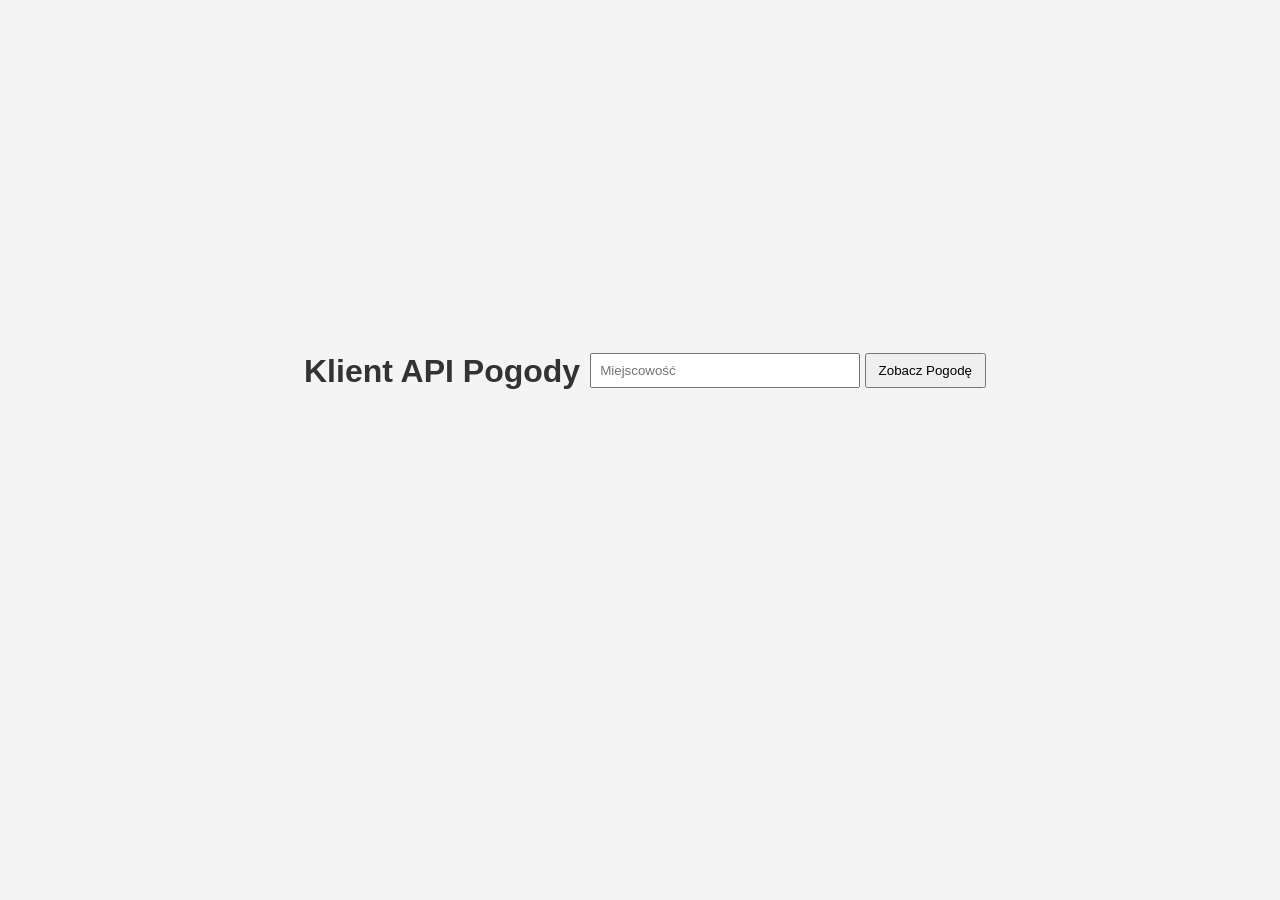
<file: Lab04/index.html>
<!DOCTYPE html>
<html lang="pl">
<head>
    <meta charset="UTF-8">
    <meta name="viewport" content="width=device-width, initial-scale=1.0">
    <title>LAB D - Klient Pogody</title>
    <link rel="stylesheet" href="style.css">
</head>
<body>

<h1>Klient API Pogody</h1>

<div class="search-container">
    <input type="text" id="locationInput" placeholder="Miejscowość">
    <button id="weatherButton">Zobacz Pogodę</button>
</div>

<div id="resultsContainer">
    <h2>Pogoda bieżąca:</h2>
    <div id="currentWeather">
    </div>

    <h2>Prognoza 5-dniowa:</h2>
    <div id="forecast">
    </div>
</div>

<script src="script.js"></script>
</body>
</html>
</file>
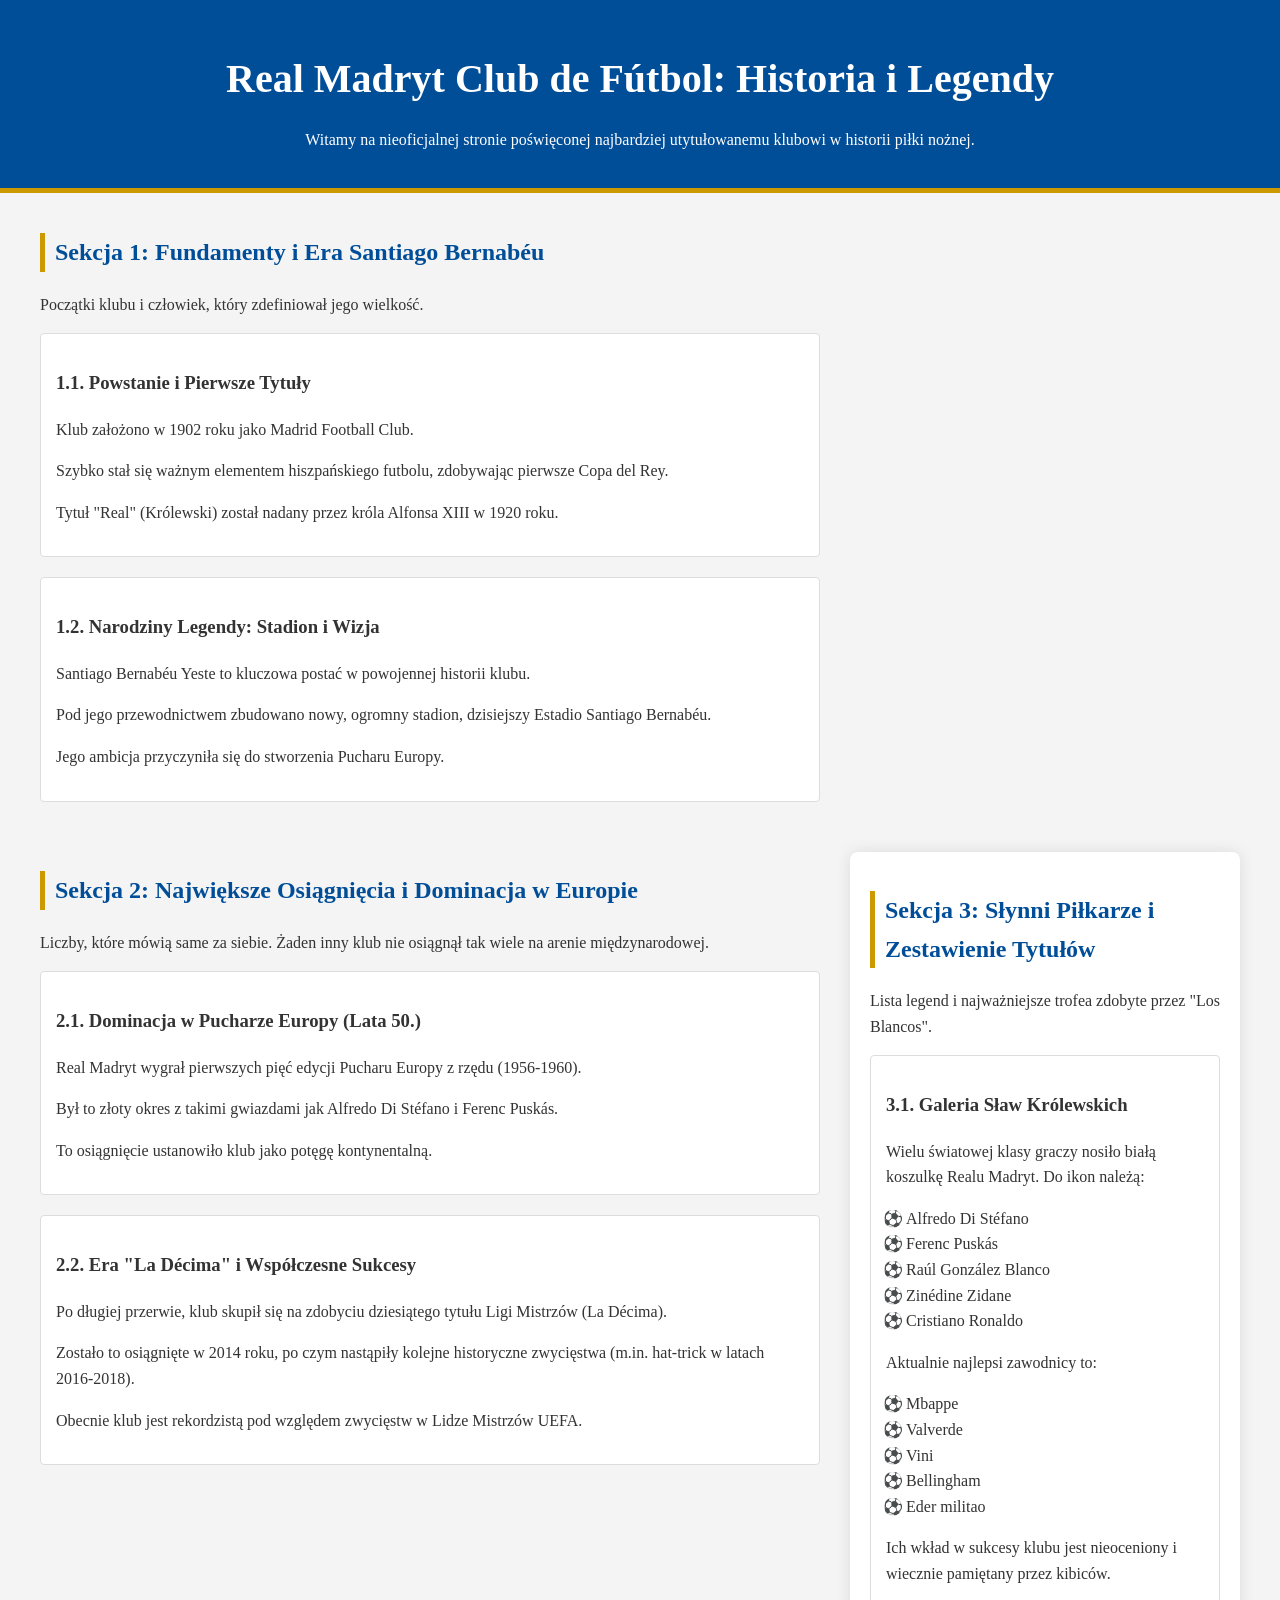
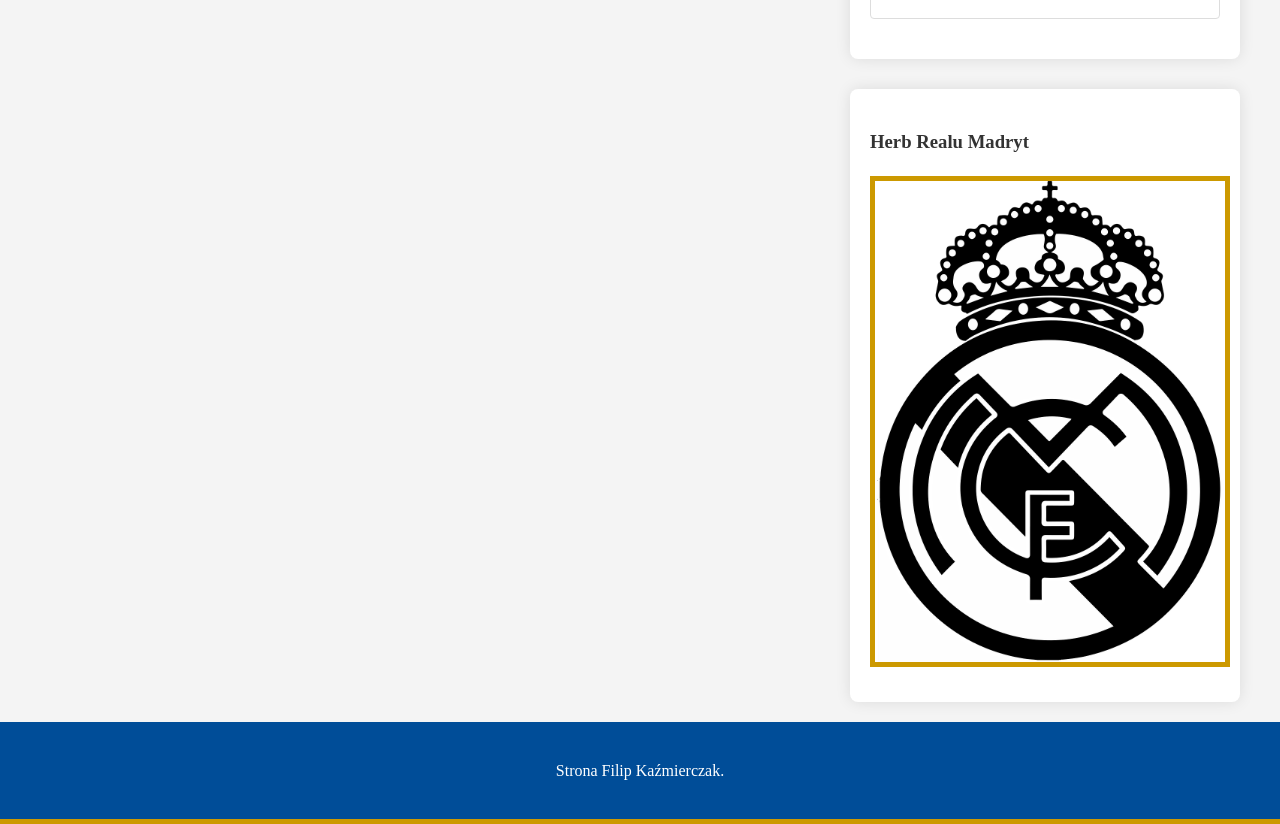
<file: Lab01/lab01.html>
<!DOCTYPE html>
<html lang="pl">
<head>
    <meta charset="UTF-8">
    <meta name="viewport" content="width=device-width, initial-scale=1.0">
    <script src="http://wi.arturk.pl/zen-style.js.php?styles[]=style-1&styles[]=style-2" defer></script>
    <meta name="description" content="Szkielet HTML dla Laboratorium LAB A - Czysta struktura">
    <title>Real Madryt - Królewski Klub</title>

    <link rel="stylesheet" href="style-1.css" id="theme-link">
</head>
<body>

    <header>
        <h1>Real Madryt Club de Fútbol: Historia i Legendy</h1>
        <p id="powiatanie">Witamy na nieoficjalnej stronie poświęconej najbardziej utytułowanemu klubowi w historii piłki nożnej.</p>
    </header>

    <main>

        <section>
            <h2>Sekcja 1: Fundamenty i Era Santiago Bernabéu</h2>
            <p>Początki klubu i człowiek, który zdefiniował jego wielkość.</p>

            <article>
                <h3>1.1. Powstanie i Pierwsze Tytuły</h3>
                <p>Klub założono w 1902 roku jako Madrid Football Club.</p>
                <p>Szybko stał się ważnym elementem hiszpańskiego futbolu, zdobywając pierwsze Copa del Rey.</p>
                <p>Tytuł "Real" (Królewski) został nadany przez króla Alfonsa XIII w 1920 roku.</p>
            </article>

            <article>
                <h3>1.2. Narodziny Legendy: Stadion i Wizja</h3>
                <p>Santiago Bernabéu Yeste to kluczowa postać w powojennej historii klubu.</p>
                <p>Pod jego przewodnictwem zbudowano nowy, ogromny stadion, dzisiejszy Estadio Santiago Bernabéu.</p>
                <p>Jego ambicja przyczyniła się do stworzenia Pucharu Europy.</p>
            </article>
        </section>

        <section>
            <h2>Sekcja 2: Największe Osiągnięcia i Dominacja w Europie</h2>
            <p>Liczby, które mówią same za siebie. Żaden inny klub nie osiągnął tak wiele na arenie międzynarodowej.</p>

            <article>
                <h3>2.1. Dominacja w Pucharze Europy (Lata 50.)</h3>
                <p>Real Madryt wygrał pierwszych pięć edycji Pucharu Europy z rzędu (1956-1960).</p>
                <p>Był to złoty okres z takimi gwiazdami jak Alfredo Di Stéfano i Ferenc Puskás.</p>
                <p>To osiągnięcie ustanowiło klub jako potęgę kontynentalną.</p>
            </article>

            <article>
                <h3>2.2. Era "La Décima" i Współczesne Sukcesy</h3>
                <p>Po długiej przerwie, klub skupił się na zdobyciu dziesiątego tytułu Ligi Mistrzów (La Décima).</p>
                <p>Zostało to osiągnięte w 2014 roku, po czym nastąpiły kolejne historyczne zwycięstwa (m.in. hat-trick w latach 2016-2018).</p>
                <p>Obecnie klub jest rekordzistą pod względem zwycięstw w Lidze Mistrzów UEFA.</p>
            </article>
        </section>

        <section>
            <h2>Sekcja 3: Słynni Piłkarze i Zestawienie Tytułów</h2>
            <p>Lista legend i najważniejsze trofea zdobyte przez "Los Blancos".</p>

            <article>
                <h3>3.1. Galeria Sław Królewskich</h3>
                <p>Wielu światowej klasy graczy nosiło białą koszulkę Realu Madryt. Do ikon należą:</p>

                <ul>
                    <li>Alfredo Di Stéfano</li>
                    <li>Ferenc Puskás</li>
                    <li>Raúl González Blanco</li>
                    <li>Zinédine Zidane</li>
                    <li>Cristiano Ronaldo</li>
                </ul>

                <p>Aktualnie najlepsi zawodnicy to: </p>
                <ul>
                    <li>Mbappe</li>
                    <li>Valverde</li>
                    <li>Vini</li>
                    <li>Bellingham</li>
                    <li>Eder militao</li>
                </ul>

                <p>Ich wkład w sukcesy klubu jest nieoceniony i wiecznie pamiętany przez kibiców.</p>
            </article>
        </section>

        <section id="galeria">
            <h3>Herb Realu Madryt</h3>
            <img
                src="rm.png"
                alt="Logo Realu Madryt lub zdjęcie drużyny"
                width="600"
                height="400"
            >

        </section>


    </main>

    <footer>
        <p>Strona Filip Kaźmierczak.</p>
    </footer>
</body>
</html>
</file>
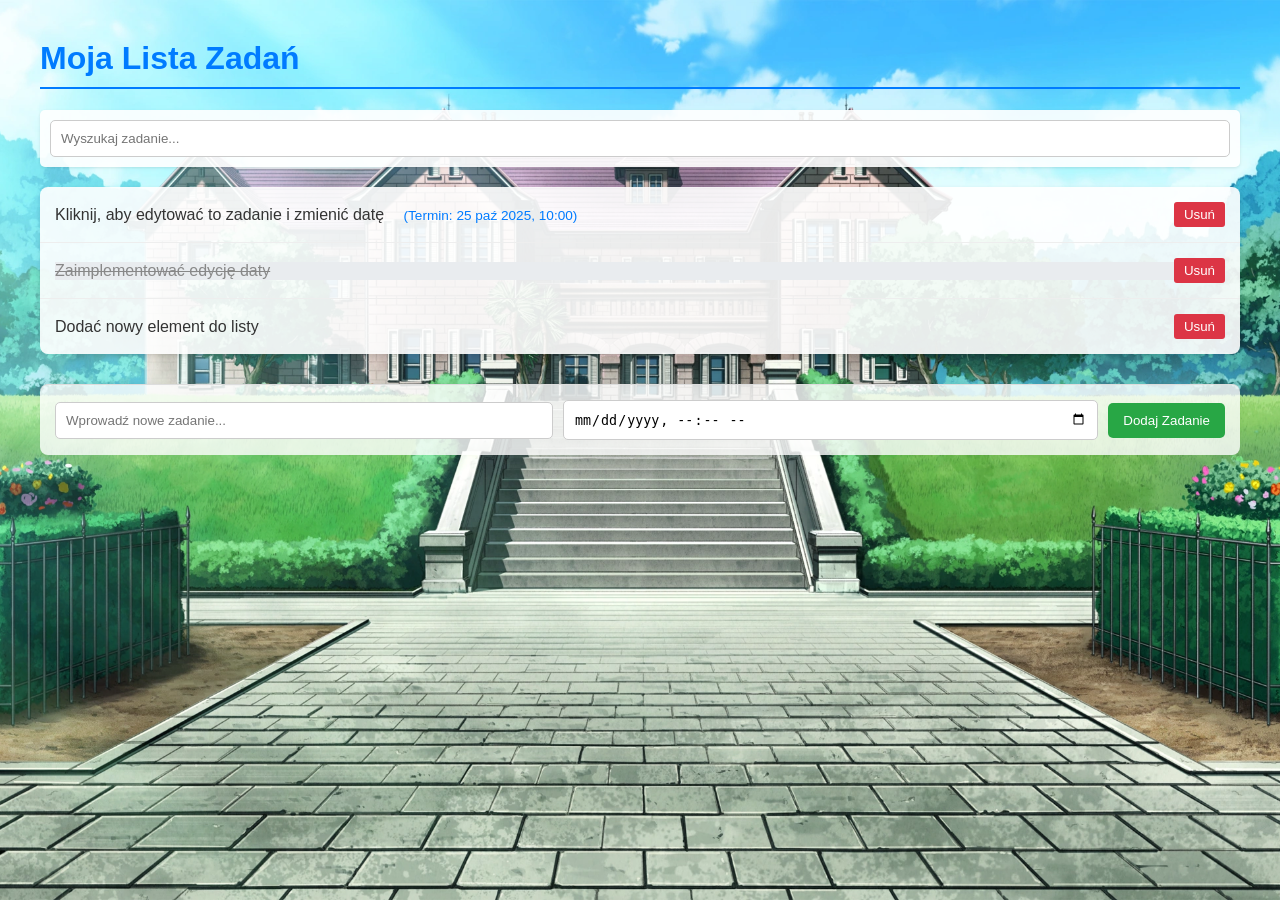
<file: Lab02/htmlFile.html>
<!DOCTYPE html>
<html lang="pl">
<head>
    <meta charset="UTF-8">
    <meta name="viewport" content="width=device-width, initial-scale=1.0">
    <title>Lista Zadań</title>
    <link rel="stylesheet" href="stylesheet.css">
</head>
<body>

<h1>Moja Lista Zadań</h1>

<div id="search-container">
    <input type="text" id="search-input" placeholder="Wyszukaj zadanie...">
</div>

<ul id="task-list">
</ul>

<div id="add-task-container">
    <input type="text" id="new-task-input" placeholder="Wprowadź nowe zadanie...">
    <input type="datetime-local" id="new-task-deadline">
    <button id="add-task-btn">Dodaj Zadanie</button>
</div>

<script src="javaScript.js"></script>

</body>
</html>
</file>
<file: Lab04/style.css>
body {
    display: flex;
    justify-content: center;
    align-items: center;
    font-family: Arial, sans-serif;
    margin: 20px;
    background-color: #f4f4f4;
    height: 80vh;

}

h1, h2 {
    color: #333;
    margin: 10px;
    height: 6vh;
}

.search-container {
    margin-bottom: 20px;
}

#locationInput {
    padding: 8px;
    width: 250px;
}

#weatherButton {
    padding: 8px 12px;
    cursor: pointer;
}

#resultsContainer {
    display: none; 
}

#currentWeather, #forecast {
    background-color: #fff;
    border: 1px solid #ddd;
    padding: 25px;
    margin-top: 10px;
    border-radius: 5px;
    box-shadow: 0 2px 5px rgba(0,0,0,0.1);
    width: 300px;
    margin-left: 10px;
    margin-right: auto;
    
}

.forecast-item {
    border-bottom: 1px dashed #ccc;
    padding: 10px 0;
}

.forecast-item:last-child {
    border-bottom: none;
}
</file>
<file: Lab01/style-1.css>
body {
    font-family: 'Georgia', serif;
    line-height: 1.6;
    margin: 0;
    padding: 0;
    background-color: #f4f4f4;
    color: #333;
}

header, footer {
    background-color: #004d98;
    color: #fff;
    padding: 20px;
    text-align: center;
    border-bottom: 5px solid #cc9900;
}

h1 {
    font-size: 2.5em;
    margin-bottom: 0.2em;
}

h2 {
    color: #004d98;
    border-left: 5px solid #cc9900;
    padding-left: 10px;
}

h3 {
    color: #333;
    font-weight: bold;
}

main {
    max-width: 1200px;
    margin: 20px auto;
    padding: 0 20px;
    display: grid;
    grid-template-columns: 2fr 1fr;
    gap: 30px;
}

section:nth-child(1),
section:nth-child(2) {
    grid-column: 1 / 2;
}

section:nth-child(3),
#galeria {
    grid-column: 2 / 3;
    background-color: #fff;
    padding: 20px;
    border-radius: 8px;
    box-shadow: 0 0 15px rgba(0, 0, 0, 0.1);
}

article {
    background-color: #fff;
    padding: 15px;
    border-radius: 4px;
    margin-bottom: 20px;
    border: 1px solid #ddd;
}

img {
    max-width: 100%;
    height: auto;
    display: block;
    margin: 15px auto;
    border: 5px solid #cc9900;
}

ul {
    list-style-type: none;
    padding-left: 0;
}

ul li {
    padding-left: 20px;
    position: relative;
}

ul li::before {
    content: "⚽";
    position: absolute;
    left: -3px;
    color: #004d98;
}

@media (max-width: 768px) {
    main {
        grid-template-columns: 1fr;
        padding: 0 10px;
        gap: 15px;
    }

    section, #galeria {
        grid-column: 1 / -1;
        box-shadow: none;
    }

    header, footer {
        padding: 15px;
    }

    h1 {
        font-size: 2em;
    }
}
</file>
<file: Lab02/stylesheet.css>
body {
    font-family: 'Segoe UI', Tahoma, Geneva, Verdana, sans-serif;
    margin: 40px;
    background-color: #f4f7f6;
    color: #333;
    background-image: url('rose.webp');
    background-size: cover;
    background-repeat: no-repeat;
    background-attachment: fixed;
    background-position: center center;
}

h1 {
    color: #007bff;
    border-bottom: 2px solid #007bff;
    padding-bottom: 10px;
}

#search-container {
    margin-bottom: 20px;
    padding: 10px;
    background-color: rgba(255, 255, 255, 0.9);
    border-radius: 5px;
    box-shadow: 0 1px 3px rgba(0, 0, 0, 0.1);
}

#search-input {
    width: 100%;
    padding: 10px;
    border: 1px solid #ccc;
    border-radius: 5px;
    box-sizing: border-box; 
}


#add-task-container {
    margin-top: 30px;
    padding-top: 20px;
    border-top: 1px solid #ddd;
    display: flex;
    flex-wrap: wrap;
    gap: 10px;
    align-items: center;
    background-color: rgba(255, 255, 255, 0.8);
    padding: 15px;
    border-radius: 8px;
    box-shadow: 0 -2px 5px rgba(0, 0, 0, 0.05);
}

#new-task-input,
#new-task-deadline {
    padding: 10px;
    border: 1px solid #ccc;
    border-radius: 5px;
    flex-grow: 1;
    min-width: 150px;
}

#add-task-btn {
    padding: 10px 15px;
    background-color: #28a745;
    color: white;
    border: none;
    border-radius: 5px;
    cursor: pointer;
    transition: background-color 0.3s;
    white-space: nowrap;
}

#add-task-btn:hover {
    background-color: #218838;
}

#task-list {
    list-style-type: none;
    padding: 0;
    background-color: rgba(255, 255, 255, 0.9);
    border-radius: 8px;
    box-shadow: 0 2px 5px rgba(0, 0, 0, 0.1);
}

#task-list li {
    padding: 15px;
    border-bottom: 1px solid #eee;
    display: flex;
    justify-content: space-between;
    align-items: center;
    cursor: default; 
    transition: background-color 0.2s;
}

.task-content-container {
    flex-grow: 1; 
    cursor: pointer; 
    display: flex;
    align-items: center;
}

.edit-fields-wrapper {
    display: flex;
    flex-grow: 1;
    gap: 5px; 
    margin-right: 10px;
}


.edit-input {
    flex-grow: 2; 
    padding: 5px;
    border: 1px solid #007bff;
    border-radius: 4px;
    font-size: 1em;
    min-width: 100px;
}

.edit-deadline {
    flex-grow: 1;
    padding: 5px;
    border: 1px solid #007bff;
    border-radius: 4px;
    font-size: 1em;
    min-width: 150px;
}


.task-content-container {
    flex-grow: 1;
    cursor: pointer;
    display: flex; 
    align-items: center;
    justify-content: space-between; 
}

#task-list li:hover {
    background-color: #f0f8ff;
}

#task-list li:last-child {
    border-bottom: none;
}

.completed {
    text-decoration: line-through;
    color: #888;
    background-color: #e9ecef;
}

.deadline-text {
    font-size: 0.85em;
    color: #007bff;
    font-weight: normal;
    margin-left: 15px;
    white-space: nowrap;
}

.highlight {
    background-color: #ffc107;
    padding: 2px 0;
    font-weight: bold;
    border-radius: 2px;
}

.edit-input {
    flex-grow: 1;
    padding: 5px;
    margin-right: 10px;
    border: 1px solid #007bff;
    border-radius: 4px;
    font-size: 1em;
}


.delete-btn {
    background-color: #dc3545;
    color: white;
    border: none;
    padding: 5px 10px;
    cursor: pointer;
    border-radius: 3px;
    transition: background-color 0.3s;
}

.delete-btn:hover {
    background-color: #c82333;
}
.save-btn {
    background-color: #007bff;
    color: white;
    border: none;
    padding: 5px 10px;
    cursor: pointer;
    border-radius: 3px;
    transition: background-color 0.3s;
    margin-left: 5px; 
    white-space: nowrap;
}

.save-btn:hover {
    background-color: #0056b3;
}
</file>
